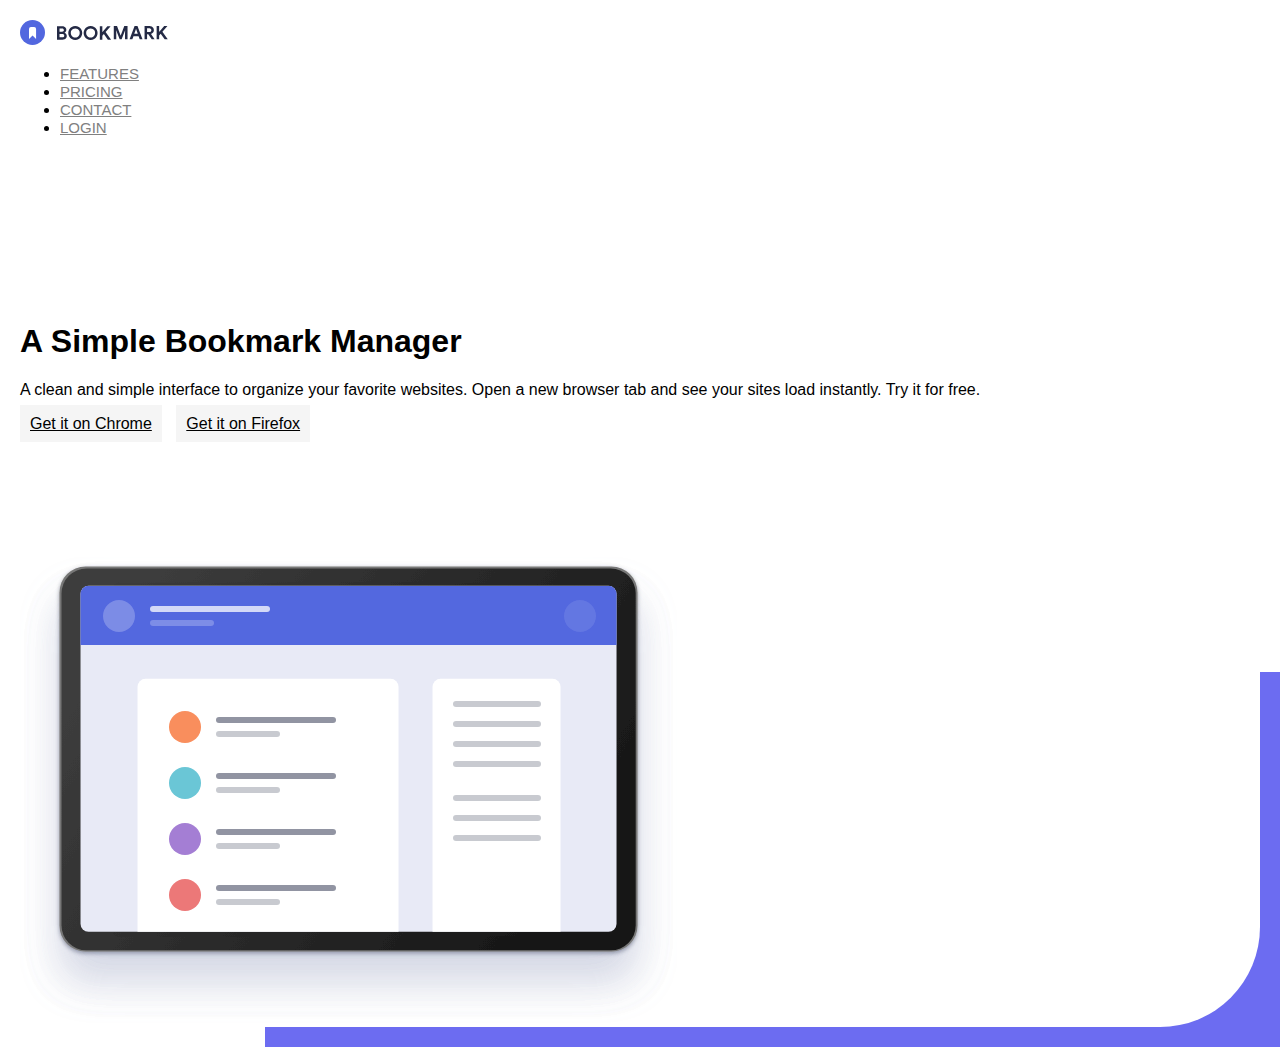
<file: Exercise1/index.html>
<!DOCTYPE html>
<html lang="en">
<head>
    <meta charset="UTF-8">
    <meta http-equiv="X-UA-Compatible" content="IE=edge">
    <meta name="viewport" content="width=device-width, initial-scale=1.0">
    <title>Document</title>
    <link href="https://cdn.jsdelivr.net/npm/bootstrap@5.1.3/dist/css/bootstrap.min.css" rel="stylesheet" integrity="sha384-1BmE4kWBq78iYhFldvKuhfTAU6auU8tT94WrHftjDbrCEXSU1oBoqyl2QvZ6jIW3" crossorigin="anonymous">
    <link rel="stylesheet" href="index.css" />
</head>

<body>
    <div class="container">
        <div class="row">
            <div class="col-md-12">
                    <nav class="navbar navbar-md">
                        <div class=navbar-brand><img src="logo-bookmark.svg" alt="Bookmark logo"/> </div>
                    <ul class="nav">
                        <li class="nav-item">
                            <a class="nav-link" href="#">FEATURES</a>
                        </li>
                        <li class="nav-item">
                            <a class="nav-link" href="#">PRICING</a>
                        </li>
                        <li class="nav-item">
                            <a class="nav-link" href="#">CONTACT</a>
                        </li>
                        <li class="nav-item">
                            <a class="nav-link" href="#">LOGIN</a>
                        </li>
                    </ul>
                </nav>
            </div>
            <div class="col-4 plain">
                <h1 class="text-right"><strong>A Simple Bookmark Manager</strong></h1>
                <p class="text-left">A clean and simple interface to organize your favorite websites. Open a new browser tab and see your sites load instantly. Try it for free.</p>
                <a href="#" class="btn btn-md text-center">Get it on Chrome</a>
                <a href="#" class="btn btn-md text-center">Get it on Firefox</a>
            </div>
            <div class="col-4 offset-2 image"><img src="illustration-hero.svg" alt="Illustration box"/></div>    
        </div>
     </div>


    <script src="https://cdn.jsdelivr.net/npm/bootstrap@5.1.3/dist/js/bootstrap.bundle.min.js" integrity="sha384-ka7Sk0Gln4gmtz2MlQnikT1wXgYsOg+OMhuP+IlRH9sENBO0LRn5q+8nbTov4+1p" crossorigin="anonymous"></script>
</body>
</html>
</file>
<file: Exercise1/index.css>
body{
    margin: 20px;
    padding: 0;
    background: white;
    font-family: 'Raleway', sans-serif;
}

.nav{
    margin-right: 20px;
}

.nav li a{
    color: gray;
    font-size: 15px;
}

.nav li a:hover{
    color: white;
    background: red;
}

.plain {
    margin-top: 15%;
    transform: translateY(-15);
}

.plain .btn{
    margin-right: 10px;
    color: black;
    background: whitesmoke;
    padding: 10px 10px;
}

.plain .btn:hover{
    color:white;
    background: blue;
}

.image {
    margin-top: 10%;
    box-shadow: 260px 130px 0 15px rgb(108, 108, 241);
    border-radius: 100px 10px;
    
}
</file>
